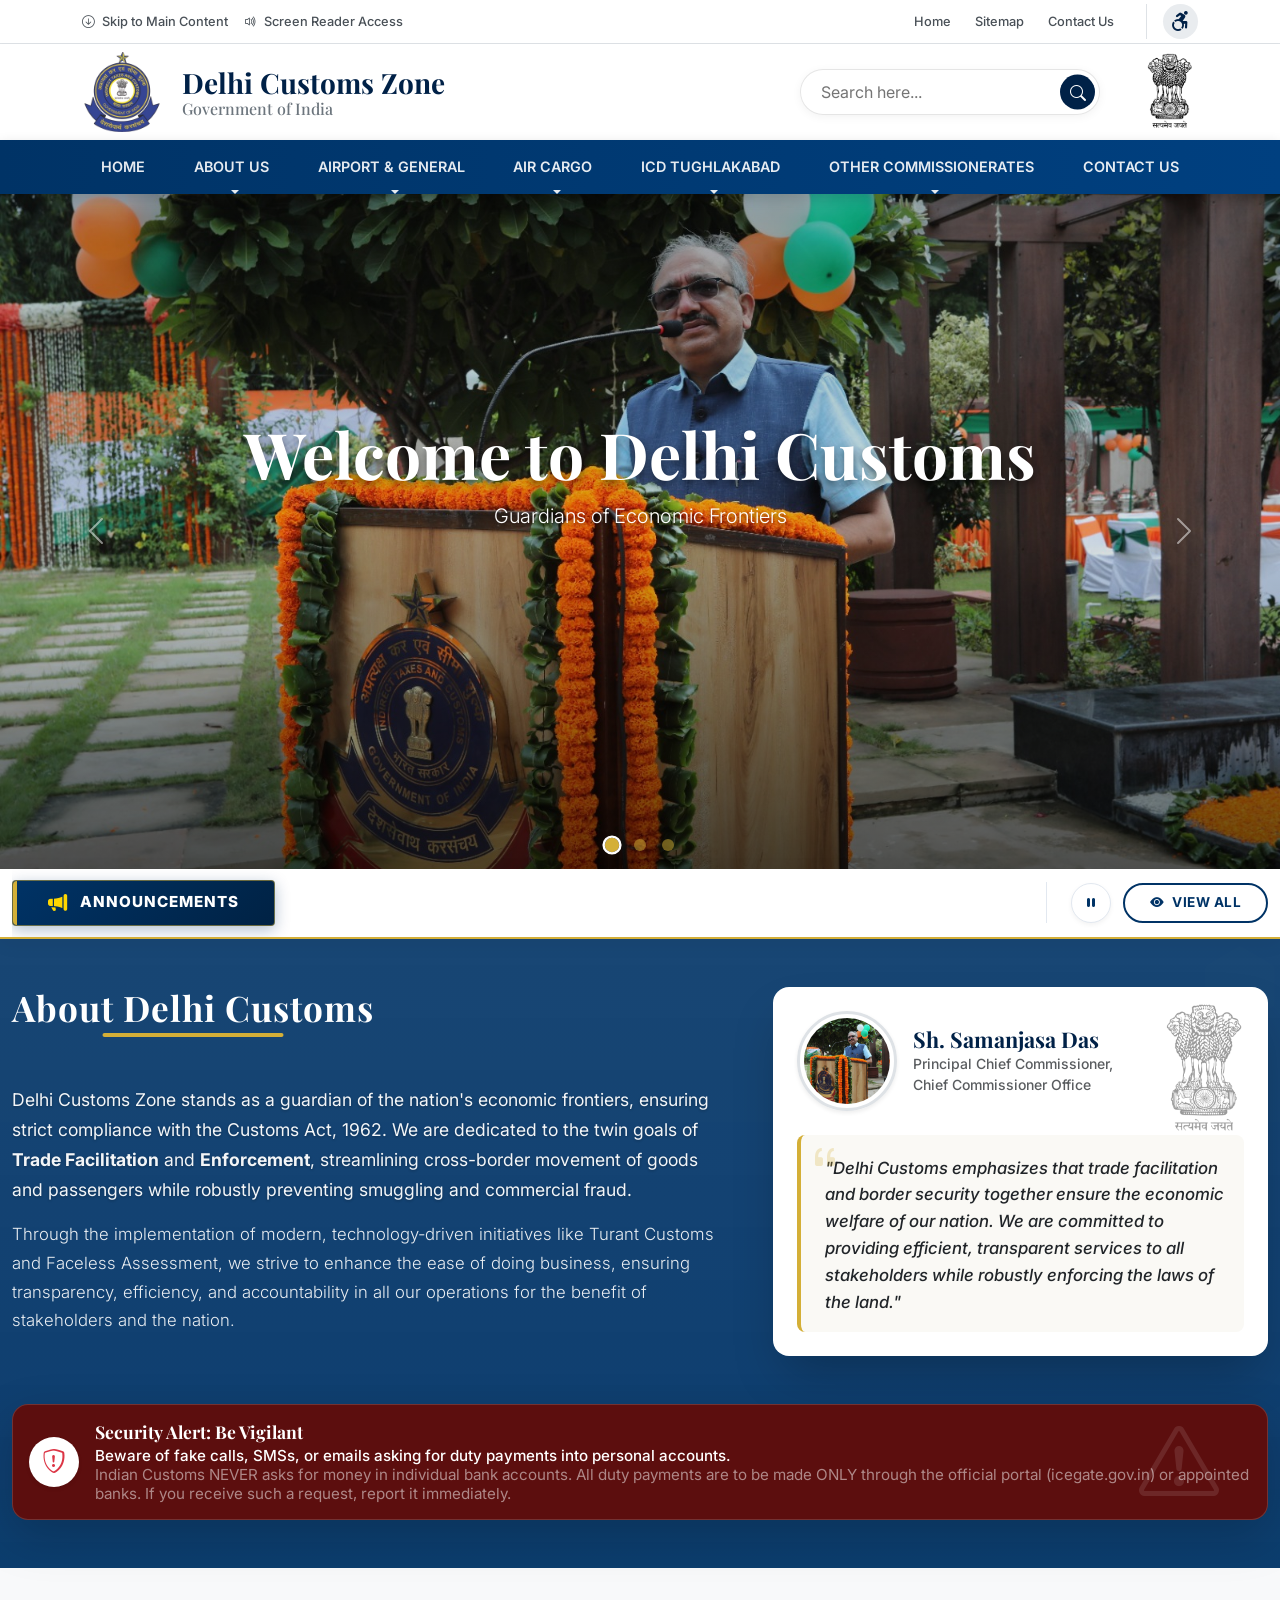
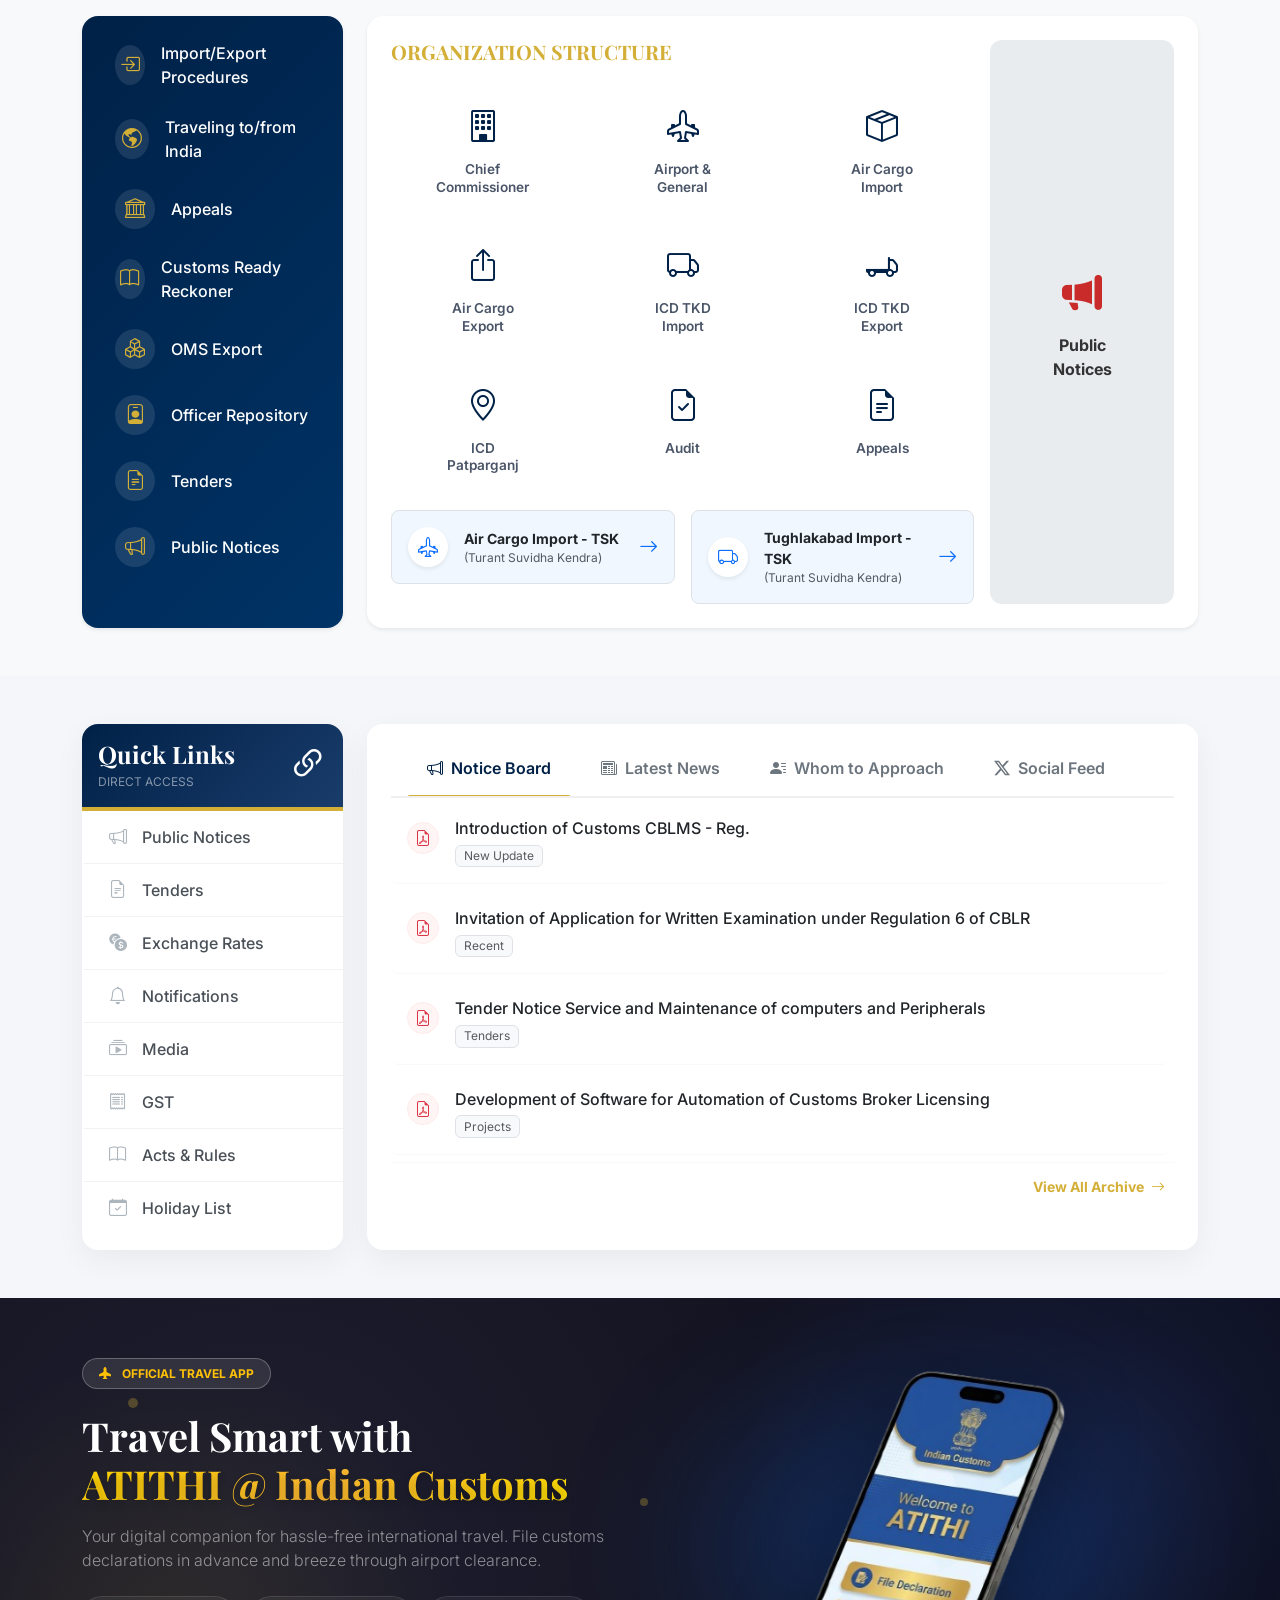
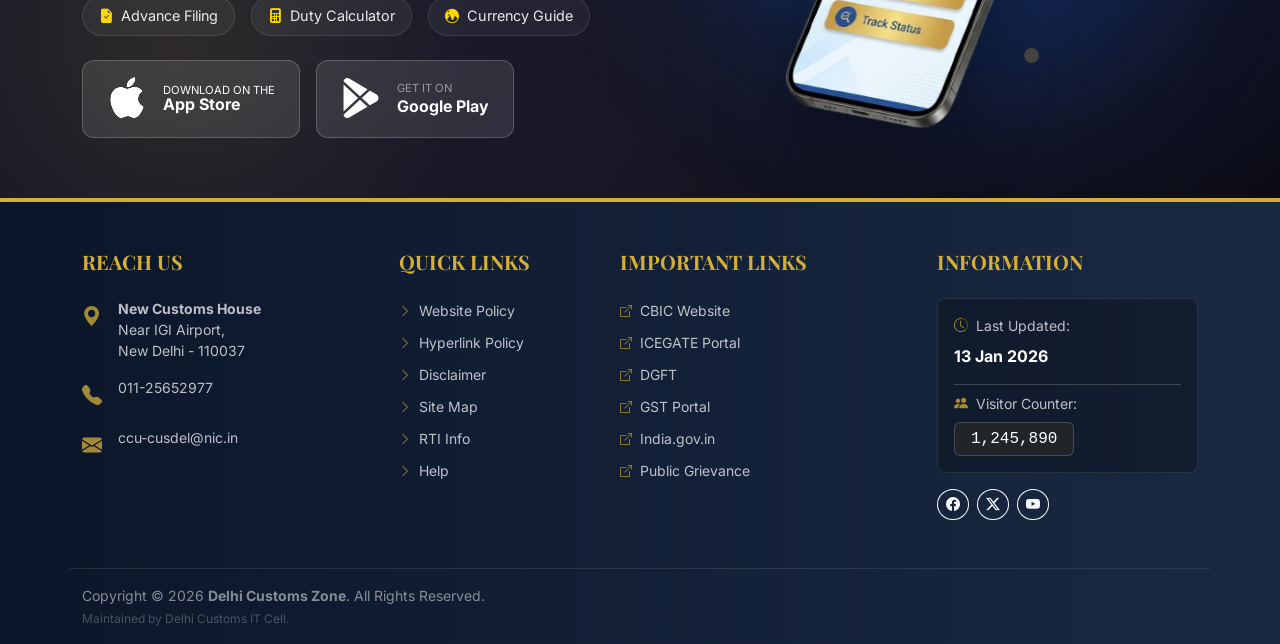
<file: index.html>
<!DOCTYPE html>
<html lang="en">

<head>
    <meta charset="UTF-8">
    <meta name="viewport" content="width=device-width, initial-scale=1.0">
    <meta http-equiv="X-UA-Compatible" content="ie=edge">
    <title>Delhi Customs Zone | Government of India</title>

    <!-- Meta SEO -->
    <meta name="description"
        content="Official website of Delhi Customs Zone, Government of India. Providing information on customs regulations, procedures, and taxpayer services.">

    <!-- Google Fonts -->
    <link rel="preconnect" href="https://fonts.googleapis.com">
    <link rel="preconnect" href="https://fonts.gstatic.com" crossorigin>
    <link
        href="https://fonts.googleapis.com/css2?family=Inter:wght@300;400;500;600;700;800&family=Playfair+Display:wght@700&display=swap"
        rel="stylesheet">

    <!-- Bootstrap CSS -->
    <link href="https://cdn.jsdelivr.net/npm/bootstrap@5.3.3/dist/css/bootstrap.min.css" rel="stylesheet"
        integrity="sha384-QWTKZyjpPEjISv5WaRU9OFeRpok6YctnYmDr5pNlyT2bRjXh0JMhjY6hW+ALEwIH" crossorigin="anonymous">

    <!-- Bootstrap Icons -->
    <link rel="stylesheet" href="https://cdn.jsdelivr.net/npm/bootstrap-icons@1.11.3/font/bootstrap-icons.min.css">

    <!-- Custom CSS -->
    <link rel="stylesheet" href="css/styles.css">
    <link rel="stylesheet" href="css/hero_slider.css">
    <link rel="stylesheet" href="css/ticker.css">

    <style>
        #app-loader {
            position: fixed;
            top: 0;
            left: 0;
            width: 100%;
            height: 100%;
            background: #fff;
            z-index: 9999;
            display: flex;
            justify-content: center;
            align-items: center;
            transition: opacity 0.5s ease;
        }
    </style>
</head>

<body>

    <!-- Loader -->
    <div id="app-loader">
        <div class="spinner-border text-primary" role="status">
            <span class="visually-hidden">Loading...</span>
        </div>
    </div>

    <!-- Header Injection Point -->
    <div id="header-container"></div>

    <!-- Main Content Injection Point -->
    <main id="main-content"></main>

    <!-- Footer Injection Point -->
    <div id="footer-container"></div>

    <!-- Bootstrap Bundle with Popper -->
    <script src="https://cdn.jsdelivr.net/npm/bootstrap@5.3.3/dist/js/bootstrap.bundle.min.js"
        integrity="sha384-YvpcrYf0tY3lHB60NNkmXc5s9fDVZLESaAA55NDzOxhy9GkcIdslK1eN7N6jIeHz"
        crossorigin="anonymous"></script>

    <!-- Component Loader Script -->
    <script>
        // Function to load HTML components
        async function loadComponent(id, file) {
            try {
                const response = await fetch(file);
                if (!response.ok) throw new Error(`Could not load ${file}`);
                const html = await response.text();
                document.getElementById(id).innerHTML = html;
            } catch (error) {
                console.error('Error loading component:', error);
            }
        }

        document.addEventListener('DOMContentLoaded', async () => {
            // Load components in parallel
            await Promise.all([
                loadComponent('header-container', 'components/header.html'),
                loadComponent('main-content', 'components/landing_page.html'),
                loadComponent('footer-container', 'components/footer.html')
            ]);

            // Hide loader
            const loader = document.getElementById('app-loader');
            if (loader) {
                loader.style.opacity = '0';
                setTimeout(() => loader.remove(), 500);
            }

            // Re-initialise scroll effect after loading
            // Need to wait for header to be in DOM
            window.addEventListener('scroll', () => {
                const navbar = document.querySelector('.navbar');
                if (navbar) {
                    if (window.scrollY > 50) {
                        navbar.classList.add('shadow-md');
                    } else {
                        navbar.classList.remove('shadow-md');
                    }
                }
            });
        });
    </script>
</body>

</html>
</file>
<file: css/styles.css>
:root {
    --primary-blue: #002147;
    --primary-gold: #D4AF37;
    --secondary-gold: #F4Eeb1;
    --font-heading: 'Playfair Display', serif;
    --font-body: 'Inter', sans-serif;
}

*,
*::before,
*::after {
    box-sizing: border-box;
}

html,
body {
    width: 100%;
    margin: 0;
    padding: 0;
    overflow-x: hidden;
}

body {
    font-family: var(--font-body);
    background-color: #f4f6f9;
}

/* Bootstrap Icons Fix */
.bi::before,
[class*=" bi-"]::before,
[class^=bi-]::before {
    display: inline-block;
    font-family: bootstrap-icons !important;
    font-style: normal;
    font-weight: 400 !important;
    font-variant: normal;
    text-transform: none;
    line-height: 1;
    vertical-align: -.125em;
    -webkit-font-smoothing: antialiased;
    -moz-osx-font-smoothing: grayscale;
}

/* =========================================
   FULL WIDTH MESSAGE SECTION - PREMIUM STYLES
   ========================================= */

.premium-message-container {
    background-color: #fff;
    transition: transform 0.3s ease;
}

.message-desk-icon i {
    color: var(--primary-gold);
    opacity: 0.8;
}

.divider-gold {
    background: linear-gradient(90deg, var(--primary-gold), transparent);
}

.hover-gold-bg:hover {
    background-color: var(--primary-gold) !important;
    color: #fff !important;
    border-color: var(--primary-gold) !important;
    transform: translateX(5px);
}

.bg-gradient-light-red {
    background: linear-gradient(135deg, #fff5f5 0%, #fff0f0 100%);
}

.fraud-icon-box {
    box-shadow: 0 5px 15px rgba(220, 53, 69, 0.15) !important;
}


/* =========================================
   PREMIUM TABS SECTION STYLES
   ========================================= */

.premium-tab-card {
    border: none;
    box-shadow: 0 10px 30px rgba(0, 0, 0, 0.05);
    border-radius: 16px;
    background: #fff;
    overflow: hidden;
}

.nav-tabs-premium {
    display: flex !important;
    flex-wrap: nowrap !important;
    overflow-x: auto !important;
    overflow-y: hidden;
    border-bottom: 2px solid #f0f0f0;
    padding: 0 1rem;
    -webkit-overflow-scrolling: touch;
    scrollbar-width: none;
    /* Firefox */
    gap: 10px;
    /* spacing between tabs */
}

/* Hide scrollbar for Chrome/Safari/Opera */
.nav-tabs-premium::-webkit-scrollbar {
    display: none !important;
}

.nav-tabs-premium .nav-item {
    white-space: nowrap;
    flex-shrink: 0;
}

.nav-tabs-premium .nav-link {
    border: none;
    color: #6c757d;
    font-weight: 600;
    padding: 1rem 1.25rem;
    position: relative;
    transition: all 0.3s ease;
    background: transparent;
}

.nav-tabs-premium .nav-link:hover {
    color: var(--primary-gold);
}

.nav-tabs-premium .nav-link.active {
    color: var(--primary-blue);
    background: transparent;
}

.nav-tabs-premium .nav-link.active::after {
    content: '';
    position: absolute;
    bottom: -2px;
    left: 0;
    width: 100%;
    height: 3px;
    background-color: var(--primary-gold);
    border-radius: 3px 3px 0 0;
}

.tab-list-item {
    padding: 1rem;
    border-radius: 8px;
    transition: all 0.2s ease;
    border-bottom: 1px solid #f8f9fa;
}

.tab-list-item:last-child {
    border-bottom: none;
}

.tab-list-item:hover {
    background-color: rgba(0, 33, 71, 0.03);
    /* Subtle blue tint */
}

.tab-list-item:hover .hover-blue {
    color: var(--primary-blue) !important;
}

/* Custom Scrollbar for Tabs */
.custom-scrollbar-premium::-webkit-scrollbar {
    width: 6px;
}

.custom-scrollbar-premium::-webkit-scrollbar-track {
    background: transparent;
}

.custom-scrollbar-premium::-webkit-scrollbar-thumb {
    background-color: rgba(0, 0, 0, 0.1);
    border-radius: 10px;
}


/* =========================================
   PREMIUM QUICK LINKS SECTION STYLES
   ========================================= */

.premium-links-card {
    background: #fff;
    border: none;
    box-shadow: 0 10px 30px rgba(0, 0, 0, 0.05);
    border-radius: 16px;
    overflow: hidden;
    height: 100%;
}

.links-header-gradient {
    background: linear-gradient(135deg, var(--primary-blue), #1a3c6b);
    padding: 1rem;
    position: relative;
    border-bottom: 4px solid var(--primary-gold);
}

.links-header-icon {
    font-size: 2.5rem;
    color: rgb(255, 255, 255);
    position: absolute;
    right: 15px;
    top: 50%;
    transform: translateY(-50%);
}

.premium-list-item {
    background-color: #fff;
    border: none;
    border-bottom: 1px solid rgba(0, 0, 0, 0.05);
    padding: 0.8rem 1.5rem;
    color: #495057;
    font-weight: 500;
    transition: all 0.3s cubic-bezier(0.4, 0, 0.2, 1);
    display: flex;
    align-items: center;
    position: relative;
    text-decoration: none;
    border-left: 3px solid transparent;
}

.premium-list-item:last-child {
    border-bottom: none;
}

.premium-list-item i.bi-chevron-right {
    opacity: 0;
    transform: translateX(-10px);
    transition: all 0.3s ease;
    margin-left: auto;
    color: var(--primary-gold);
}

.premium-list-item:hover {
    padding-left: 2rem;
    background: linear-gradient(to right, rgba(212, 175, 55, 0.08), transparent);
    color: var(--primary-blue);
    border-left-color: var(--primary-gold);
    text-decoration: none;
}

.premium-list-item:hover i.bi-chevron-right {
    opacity: 1;
    transform: translateX(0);
}

.premium-list-item i.link-icon {
    margin-right: 15px;
    font-size: 1.1rem;
    color: #adb5bd;
    transition: color 0.3s ease;
}

.premium-list-item:hover i.link-icon {
    color: var(--primary-gold);
}

h1,
h2,
h3,
h4,
h5,
h6 {
    font-family: var(--font-heading);
}

/* Custom Utilities */
.text-primary-blue {
    color: var(--primary-blue) !important;
}

.bg-primary-blue {
    background-color: var(--primary-blue) !important;
}

.text-gold {
    color: var(--primary-gold) !important;
}

.bg-gold {
    background-color: var(--primary-gold) !important;
}

.bg-light-gold {
    background-color: var(--secondary-gold) !important;
}

.border-top-gold {
    border-top: 4px solid var(--primary-gold);
}

/* Buttons */
.btn-gold {
    background-color: var(--primary-gold);
    border-color: var(--primary-gold);
    color: #000;
    transition: all 0.3s ease;
}

.btn-gold:hover {
    background-color: #bfa030;
    transform: translateY(-2px);
}

/* Hover Effects */
.hover-lift {
    transition: transform 0.3s ease, box-shadow 0.3s ease;
}

.hover-lift:hover {
    transform: translateY(-5px);
    box-shadow: 0 10px 20px rgba(0, 0, 0, 0.1) !important;
}

/* Navbar Shadow on Scroll */
.navbar.shadow-md {
    box-shadow: 0 4px 12px rgba(0, 0, 0, 0.1);
}

/* Footer Links */
.hover-white:hover {
    color: white !important;
    text-decoration: underline !important;
}

/* Animations */
@keyframes fadeUp {
    from {
        opacity: 0;
        transform: translateY(20px);
    }

    to {
        opacity: 1;
        transform: translateY(0);
    }
}

.animate-fade-up {
    animation: fadeUp 0.8s ease-out forwards;
}

/* Custom buttons for Quick Links */
.btn-primary-blue {
    background-color: var(--primary-blue);
    border: 1px solid var(--primary-blue);
    transition: all 0.3s ease;
}

.btn-primary-blue:hover {
    background-color: #004080;
    border-color: #004080;
    transform: translateY(-2px);
}

.hover-gold:hover {
    color: var(--primary-gold) !important;
}

.bg-light-danger {
    background-color: #fff5f5;
    border: 1px solid #ffebeb;
}

.border-start-gold {
    border-left: 4px solid var(--primary-gold);
}

/* Glassmorphism */
.glass-card {
    background: rgba(255, 255, 255, 0.1);
    backdrop-filter: blur(10px);
    -webkit-backdrop-filter: blur(10px);
    border: 1px solid rgba(255, 255, 255, 0.2);
    box-shadow: 0 8px 32px 0 rgba(31, 38, 135, 0.37);
}

.backdrop-blur {
    backdrop-filter: blur(8px);
    -webkit-backdrop-filter: blur(8px);
}

/* Hover Effects */
.hover-scale {
    transition: transform 0.2s ease;
}

.hover-scale:hover {
    transform: scale(1.1);
}

.hover-bg-light:hover {
    background-color: #f8f9fa;
}

/* Utilities */
.tiny-text {
    font-size: 0.75rem;
}

.list-group-item.bg-transparent {
    background-color: transparent !important;
}

.icon-circle {
    width: 48px;
    height: 48px;
    border-radius: 50%;
    display: flex;
    align-items: center;
    justify-content: center;
}

.bg-light-red {
    background-color: #fff5f5;
}

.shadow-xl {
    box-shadow: 0 20px 25px -5px rgba(0, 0, 0, 0.1), 0 10px 10px -5px rgba(0, 0, 0, 0.04);
}

/* Animations */
.animate-fade-up {
    animation: fadeUp 0.8s ease-out forwards;
}

@keyframes fadeUp {
    from {
        opacity: 0;
        transform: translateY(20px);
    }

    to {
        opacity: 1;
        transform: translateY(0);
    }
}

.delay-100 {
    animation-delay: 0.1s;
}

.delay-200 {
    animation-delay: 0.2s;
}

/* Premium Beautification Animations */
@keyframes float {
    0% {
        transform: translateY(0px);
    }

    50% {
        transform: translateY(-10px);
    }

    100% {
        transform: translateY(0px);
    }
}

.floating {
    animation: float 4s ease-in-out infinite;
}

.hover-glow:hover {
    box-shadow: 0 0 20px rgba(212, 175, 55, 0.4);
}

.text-danger-highlight {
    color: #ff6b6b !important;
}

.hover-spin:hover {
    animation: spin 1s linear infinite;
}

@keyframes spin {
    100% {
        transform: rotate(360deg);
    }
}

/* Marquee / Ticker */
.marquee-container {
    white-space: nowrap;
    overflow: hidden;
    width: 100%;
    position: relative;
}

/* Responsiveness for Dashboard Content */
@media (max-width: 991.98px) {
    .dashboard-content {
        padding-left: 15px !important;
        padding-right: 15px !important;
    }
}

.marquee-content {
    animation: marquee 20s linear infinite;
    padding-left: 100%;
}

@keyframes marquee {
    0% {
        transform: translateX(0);
    }

    100% {
        transform: translateX(-100%);
    }
}

/* ATITHI APP Section Styles - Removing Hardcoded Inline Styles */
.bg-gradient-atithi {
    background: linear-gradient(135deg, #004080 0%, #002147 100%);
}

.bg-radial-glow {
    background-image: radial-gradient(circle at 20% 50%, rgba(212, 175, 55, 0.4) 0%, transparent 50%);
}

.icon-app-container {
    width: 150px;
    height: 150px;
}

.pulse-ring-inner {
    width: 200px;
    height: 200px;
    z-index: 1;
}

.pulse-ring-outer {
    width: 250px;
    height: 250px;
    z-index: 0;
}

/* Premium ATITHI Section Enhancements */
.text-gradient-gold {
    background: linear-gradient(to right, #D4AF37, #FBF3D3, #D4AF37);
    -webkit-background-clip: text;
    background-clip: text;
    -webkit-text-fill-color: transparent;
    background-size: 200% auto;
    animation: shine 5s linear infinite;
}

@keyframes shine {
    to {
        background-position: 200% center;
    }
}

/* Commissionerate Cards */
.group:hover .group-hover-bg-primary {
    background-color: var(--primary-blue) !important;
}

.group:hover .group-hover-text-white {
    color: #fff !important;
}

.group:hover .group-hover-text-primary {
    color: var(--primary-blue) !important;
}

.transition-all {
    transition: all 0.3s ease;
}

.badge-glass {
    background: rgba(255, 255, 255, 0.1);
    backdrop-filter: blur(5px);
    border: 1px solid rgba(255, 255, 255, 0.2);
    box-shadow: 0 4px 6px rgba(0, 0, 0, 0.1);
    color: #fff !important;
}

/* Floating Particles */
.particle-container {
    position: absolute;
    top: 0;
    left: 0;
    width: 100%;
    height: 100%;
    overflow: hidden;
    pointer-events: none;
    z-index: 0;
}

.particle {
    position: absolute;
    border-radius: 50%;
    background: rgba(212, 175, 55, 0.3);
    animation: float-particle linear infinite;
}

.particle:nth-child(1) {
    width: 10px;
    height: 10px;
    top: 20%;
    left: 10%;
    animation-duration: 6s;
}

.particle:nth-child(2) {
    width: 15px;
    height: 15px;
    top: 70%;
    left: 80%;
    animation-duration: 8s;
}

.particle:nth-child(3) {
    width: 8px;
    height: 8px;
    top: 40%;
    left: 50%;
    animation-duration: 10s;
}

.particle:nth-child(4) {
    width: 12px;
    height: 12px;
    top: 80%;
    left: 20%;
    animation-duration: 7s;
}

@keyframes float-particle {
    0% {
        transform: translateY(0) translateX(0);
        opacity: 0;
    }

    50% {
        opacity: 0.5;
    }

    100% {
        transform: translateY(-100px) translateX(20px);
        opacity: 0;
    }
}

/* Animations */
@keyframes pulse-opacity {
    0% {
        opacity: 0.3;
        transform: translate(-50%, -50%) scale(0.9);
    }

    50% {
        opacity: 0.6;
        transform: translate(-50%, -50%) scale(1);
    }

    100% {
        opacity: 0.3;
        transform: translate(-50%, -50%) scale(0.9);
    }
}

.opacity-pulse {
    animation: pulse-opacity 3s infinite ease-in-out;
}

/* --- Dashboard Layout Sidebar Styles --- */
.dashboard-sidebar {
    position: absolute;
    top: 50%;
    transform: translateY(-50%);
    left: 40px;
    width: 90px;
    background: rgba(0, 0, 0, 0.6);
    backdrop-filter: blur(10px);
    border-radius: 12px;
    padding: 20px 0;
    z-index: 10;
    display: flex;
    flex-direction: column;
    gap: 15px;
    border: 1px solid rgba(255, 255, 255, 0.1);
}

.sidebar-link {
    display: flex;
    flex-direction: column;
    align-items: center;
    text-align: center;
    color: rgba(255, 255, 255, 0.8);
    text-decoration: none;
    font-size: 0.7rem;
    padding: 10px 5px;
    transition: all 0.3s;
    border-left: 3px solid transparent;
}

.sidebar-link:hover {
    color: #fff;
    background: rgba(255, 255, 255, 0.1);
    border-left: 3px solid #D4AF37;
}

.sidebar-link i {
    font-size: 1.5rem;
    margin-bottom: 5px;
    display: block;
}

/* Service Grid Icon */
.service-icon-box {
    width: 60px;
    height: 60px;
    border-radius: 12px;
    display: flex;
    align-items: center;
    justify-content: center;
    background: #f8f9fa;
    margin-bottom: 10px;
    transition: all 0.3s;
    color: #003366;
}

.service-card:hover .service-icon-box {
    background: #003366;
    color: #fff;
    transform: translateY(-3px);
}

.service-card {
    text-decoration: none;
    color: #333;
    display: flex;
    flex-direction: column;
    align-items: center;
    text-align: center;
    transition: all 0.3s;
}

.service-card:hover span {
    color: #003366;
    font-weight: 600;
}

/* Minister Card Glass Effect */
.minister-glass-card {
    background: rgba(255, 255, 255, 0.15);
    backdrop-filter: blur(12px);
    border: 1px solid rgba(255, 255, 255, 0.2);
    border-radius: 16px;
}

/* Notice Board Dark Theme */
.notice-board-dark {
    background: #23272e;
    border-radius: 12px;
    color: #fff;
}

.notice-item {
    border-left: 3px solid #ff6b6b;
    padding-left: 15px;
    margin-bottom: 20px;
}

.notice-date {
    font-size: 0.85rem;
    color: rgba(255, 255, 255, 0.6);
    margin-bottom: 5px;
    display: block;
}

.notice-title {
    color: #fff;
    text-decoration: none;
    font-weight: 500;
    display: block;
    margin-bottom: 5px;
    transition: color 0.2s;
}

.notice-title:hover {
    color: #D4AF37;
}

/* Fraud Alert Strip */
.fraud-alert-strip {
    background: rgba(80, 80, 80, 0.8);
    backdrop-filter: blur(5px);
    border-radius: 8px;
    padding: 12px 20px;
    display: flex;
    align-items: center;
    gap: 10px;
    color: #fff;
    font-size: 0.9rem;
    margin-top: 15px;
    border: 1px solid rgba(255, 255, 255, 0.1);
}

.fraud-alert-strip i {
    color: #ff6b6b;
}

/* Search Bar Custom */
.search-input-custom {
    border: none;
    padding: 15px 20px;
    border-radius: 8px 0 0 8px;
    font-size: 1rem;
}

.search-btn-custom {
    background: #a91b2e;
    color: white;
    border: none;
    padding: 0 30px;
    border-radius: 0 8px 8px 0;
    font-weight: 600;
    transition: background 0.3s;
}

.search-btn-custom:hover {
    background: #8f1525;
}

/* Mega Menu Desktop Styles */
@media (min-width: 1200px) {
    .nav-item.dropdown.position-static .dropdown-menu {
        width: 100%;
        left: 0;
        right: 0;
        margin-top: 0;
        border-radius: 0 0 8px 8px;
        /* Softer corners */
        border: none;
        box-shadow: 0 10px 40px rgba(0, 0, 0, 0.1);
        display: block;
        opacity: 0;
        visibility: hidden;
        transform: translateY(10px);
        transition: all 0.3s ease;
    }

    .nav-item.dropdown:hover .dropdown-menu {
        opacity: 1;
        visibility: visible;
        transform: translateY(0);
    }

    /* Standard Dropdown (Non-Mega) */
    .nav-item.dropdown:not(.position-static) .dropdown-menu {
        margin-top: 10px;
        border: none;
        box-shadow: 0 10px 30px rgba(0, 0, 0, 0.1);
        border-radius: 8px;
        display: block;
        opacity: 0;
        visibility: hidden;
        transform: translateY(10px);
        transition: all 0.3s ease;
    }

    /* Decoration line */
    .dropdown-menu::before {
        content: '';
        position: absolute;
        top: 0;
        left: 0;
        right: 0;
        height: 3px;
        background: linear-gradient(90deg, var(--primary-gold), #fbf3d3);
    }

    .dropdown-header {
        color: var(--primary-blue) !important;
        font-family: var(--font-heading);
        text-transform: uppercase;
        letter-spacing: 0.5px;
        font-size: 0.85rem;
        margin-bottom: 0.8rem;
        position: relative;
        padding-left: 0;
    }

    /* Header Underline */
    .dropdown-header::after {
        content: '';
        display: block;
        width: 30px;
        height: 2px;
        background-color: var(--primary-gold);
        margin-top: 5px;
        border-radius: 2px;
    }

    /* Menu Items */
    .dropdown-item {
        padding: 6px 0;
        color: #555;
        font-size: 0.9rem;
        transition: all 0.2s ease;
        background: transparent !important;
        border-left: 2px solid transparent;
        padding-left: 8px;
    }

    .dropdown-item:hover {
        color: var(--primary-blue) !important;
        transform: translateX(5px);
        border-left: 2px solid var(--primary-gold);
        background: linear-gradient(to right, rgba(212, 175, 55, 0.1), transparent) !important;
        font-weight: 500;
    }

    .dropdown-item i {
        transition: color 0.2s;
    }

    .dropdown-item:hover i {
        color: var(--primary-gold) !important;
    }

    /* Borders inside Mega Menu */
    .border-end {
        border-right: 1px solid rgba(0, 0, 0, 0.05) !important;
    }
}

/* Mobile/Tablet Navbar Styles */
@media (max-width: 1199.98px) {
    .navbar-collapse {
        background-color: var(--primary-blue);
        max-height: 80vh;
        overflow-y: auto;
        padding-bottom: 20px;
    }

    .navbar-nav .nav-link {
        padding-left: 1rem !important;
        border-bottom: 1px solid rgba(255, 255, 255, 0.1);
    }

    /* Mega Menu on Mobile: Make it look like an accordion */
    .dropdown-menu {
        position: static !important;
        float: none;
        width: 100% !important;
        background-color: rgba(0, 0, 0, 0.2) !important;
        /* Slightly darker background */
        border: none;
        box-shadow: none !important;
        padding-left: 0;
        margin: 0;
        max-height: none !important;
        /* Remove fixed height constraint on mobile */
        overflow-y: visible !important;
    }

    .dropdown-menu .container {
        padding: 0;
    }

    .dropdown-menu .row {
        margin: 0;
    }

    .dropdown-menu .col-md-4,
    .dropdown-menu .col-md-3,
    .dropdown-menu .col-md-6 {
        padding: 10px 20px;
        border-right: none !important;
        /* Remove vertical separators */
        border-bottom: 1px solid rgba(255, 255, 255, 0.05);
    }

    .dropdown-header {
        color: var(--secondary-gold) !important;
        /* Make headers pop on dark bg */
        padding-left: 0;
    }

    .dropdown-item {
        color: rgba(255, 255, 255, 0.8) !important;
        padding-left: 0;
        white-space: normal;
        /* Allow wrapping text on mobile */
    }

    .dropdown-item:hover {
        background: transparent;
        color: #fff !important;
    }

    /* Adjust logo size on mobile */
    .navbar-brand img {
        height: 50px !important;
    }

    .top-bar {
        text-align: center;
    }

    .top-bar .container {
        justify-content: center !important;
        flex-wrap: wrap;
    }
}

/* =========================================
   PREMIUM DASHBOARD SECTION STYLES
   ========================================= */

/* Hero/Section Container */
.dashboard-section {
    background: url('https://images.unsplash.com/photo-1436491865332-7a61a109cc05?q=80&w=2074&auto=format&fit=crop') no-repeat center center;
    background-size: cover;
    position: relative;
    padding: 60px 0;
}

.dashboard-overlay {
    position: absolute;
    top: 0;
    left: 0;
    width: 100%;
    height: 100%;
    background: rgba(0, 33, 71, 0.4);
    /* Overlay for readability */
    z-index: 1;
}

.dashboard-content {
    position: relative;
    z-index: 2;
}

/* Left Sidebar Navigation */
.custom-sidebar {
    background: rgba(30, 30, 30, 0.95);
    border-radius: 0 12px 12px 0;
    padding: 20px 10px;
    width: 90px;
    /* Fixed width to match content margin */
    display: flex;
    flex-direction: column;
    gap: 20px;
    box-shadow: 4px 0 15px rgba(0, 0, 0, 0.3);
    position: absolute;
    left: 0;
    top: 50px;
    bottom: 50px;
    z-index: 100;
}

.sidebar-item {
    display: flex;
    flex-direction: column;
    align-items: center;
    text-align: center;
    color: #b0b0b0;
    text-decoration: none;
    font-size: 0.71rem;
    transition: all 0.3s ease;
    padding: 10px 5px;
}

.sidebar-item i {
    font-size: 1.5rem;
    margin-bottom: 5px;
    color: #fff;
    transition: color 0.3s ease;
}

.sidebar-item:hover {
    color: #fff;
    background: rgba(255, 255, 255, 0.1);
    border-radius: 8px;
}

.sidebar-item:hover i {
    color: var(--primary-gold);
}

/* Search Bar */
.search-container {
    max-width: 600px;
    position: relative;
}

.search-input-large {
    width: 100%;
    padding: 15px 120px 15px 25px;
    border-radius: 33px;
    border: none;
    box-shadow: 0 4px 20px rgba(0, 0, 0, 0.2);
    font-size: 1rem;
}

.btn-search-red {
    position: absolute;
    right: 5px;
    top: 5px;
    bottom: 5px;
    background-color: #c92a2a;
    /* Deep Red */
    color: white;
    border: none;
    border-radius: 33px;
    padding: 0 25px;
    font-weight: 600;
    transition: background 0.3s ease;
}

.btn-search-red:hover {
    background-color: #a61e1e;
}

/* Minister Cards (Glassmorphism) */
.minister-card {
    background: rgba(255, 255, 255, 0.15);
    backdrop-filter: blur(12px);
    -webkit-backdrop-filter: blur(12px);
    border: 1px solid rgba(255, 255, 255, 0.2);
    border-radius: 12px;
    padding: 20px;
    text-align: center;
    color: white;
    transition: transform 0.3s ease;
}

.minister-card:hover {
    transform: translateY(-5px);
    background: rgba(255, 255, 255, 0.2);
}

.minister-img {
    width: 80px;
    height: 80px;
    border-radius: 8px;
    object-fit: cover;
    margin-bottom: 15px;
    border: 2px solid rgba(255, 255, 255, 0.5);
}

.minister-role {
    font-size: 0.75rem;
    opacity: 0.9;
    margin-top: 5px;
}

.minister-name {
    font-weight: 700;
    font-size: 1rem;
    margin-bottom: 2px;
}

/* Right Side: Service Grid */
.services-panel {
    background: #fff;
    border-radius: 16px;
    padding: 30px;
    box-shadow: 0 10px 40px rgba(0, 0, 0, 0.1);
}

.service-grid-item {
    display: flex;
    flex-direction: column;
    align-items: center;
    text-align: center;
    text-decoration: none;
    color: #4a5568;
    padding: 15px;
    border-radius: 12px;
    transition: all 0.3s ease;
}

.service-grid-item:hover {
    background-color: #f8f9fa;
    color: var(--primary-blue);
    transform: translateY(-3px);
}

.service-grid-icon {
    font-size: 2rem;
    margin-bottom: 10px;
    color: var(--primary-blue);
}

.service-grid-title {
    font-size: 0.85rem;
    font-weight: 600;
    line-height: 1.3;
}

.public-notices-box {
    background: #e9ecef;
    border-radius: 12px;
    display: flex;
    flex-direction: column;
    align-items: center;
    justify-content: center;
    height: 100%;
    text-align: center;
    color: #333;
    padding: 20px;
    transition: all 0.3s;
}

.public-notices-box:hover {
    background: #dde2e6;
}

.public-notices-icon {
    color: #c92a2a;
    font-size: 2.5rem;
    margin-bottom: 10px;
}

/* Dark Notice Board */
.notice-board-dark {
    background: #1f2937;
    /* Dark Grey/Blue */
    color: white;
    border-radius: 12px;
    padding: 25px;
    box-shadow: 0 10px 30px rgba(0, 0, 0, 0.3);
}

.notice-header {
    display: flex;
    justify-content: space-between;
    align-items: center;
    margin-bottom: 20px;
}

.btn-view-all {
    color: #fff;
    font-size: 0.85rem;
    text-decoration: none;
    display: flex;
    align-items: center;
    gap: 5px;
}

.btn-view-all:hover {
    color: var(--primary-gold);
}

.notice-item-dark {
    background: #fff;
    border-radius: 8px;
    padding: 15px;
    margin-bottom: 12px;
    color: #333;
    position: relative;
    border-left: 4px solid transparent;
    transition: all 0.3s ease;
}

.notice-item-dark:hover {
    border-left-color: #c92a2a;
    transform: translateX(5px);
}

.notice-date-dark {
    font-size: 0.75rem;
    color: #6c757d;
    display: flex;
    align-items: center;
    gap: 5px;
    margin-bottom: 5px;
}

.notice-text-dark {
    font-size: 0.9rem;
    font-weight: 500;
    line-height: 1.4;
    color: #000;
    display: block;
    text-decoration: none;
}

.notice-text-dark:hover {
    color: var(--primary-blue);
}

.new-badge {
    background-color: #ff6b6b;
    color: white;
    font-size: 0.65rem;
    padding: 2px 6px;
    border-radius: 4px;
    display: inline-block;
    margin-top: 5px;
    text-transform: uppercase;
    font-weight: bold;
}

/* =========================================
   FULL WIDTH MESSAGE SECTION - PREMIUM STYLES
   ========================================= */

.premium-message-container {
    background-color: #fff;
    transition: transform 0.3s ease;
}

.message-desk-icon i {
    color: var(--primary-gold);
    opacity: 0.8;
}

.divider-gold {
    background: linear-gradient(90deg, var(--primary-gold), transparent);
}

.hover-gold-bg:hover {
    background-color: var(--primary-gold) !important;
    color: #fff !important;
    border-color: var(--primary-gold) !important;
    transform: translateX(5px);
}

.bg-gradient-light-red {
    background: linear-gradient(135deg, #fff5f5 0%, #fff0f0 100%);
}

.fraud-icon-box {
    box-shadow: 0 5px 15px rgba(220, 53, 69, 0.15) !important;
}

.opacity-10 {
    opacity: 0.1;
}

/* =========================================
   PREMIUM HEADER & NAVIGATION CUSTOM STYLES
   ========================================= */

/* Top Bar Links */
.top-bar-link {
    color: #495057;
    text-decoration: none;
    transition: color 0.2s;
    font-weight: 500;
}

.top-bar-link:hover {
    color: var(--primary-blue);
}

/* Accessibility Button */
.btn-accessibility {
    width: 35px;
    height: 35px;
    border-radius: 50%;
    background: #e9ecef;
    color: var(--primary-blue);
    display: flex;
    align-items: center;
    justify-content: center;
    transition: all 0.3s ease;
    border: none;
}

.btn-accessibility:hover,
.btn-accessibility.show {
    background: var(--primary-blue);
    color: #fff;
    transform: rotate(15deg);
}

.accessibility-dropdown {
    width: 250px;
    padding: 1rem;
    border: none;
    box-shadow: 0 10px 30px rgba(0, 0, 0, 0.15);
    border-radius: 12px;
}

/* Header Search (Branding Row) */
.header-search-container {
    position: relative;
    width: 300px;
}

.search-input-header {
    width: 100%;
    padding: 10px 45px 10px 20px;
    border-radius: 50px;
    border: 1px solid rgba(0, 0, 0, 0.1);
    background: rgba(255, 255, 255, 0.9);
    backdrop-filter: blur(5px);
    transition: all 0.3s;
    box-shadow: 0 2px 10px rgba(0, 0, 0, 0.05);
}

.search-input-header:focus {
    outline: none;
    border-color: var(--primary-gold);
    box-shadow: 0 4px 15px rgba(0, 0, 0, 0.1);
}

/* Expanded state handled by parent focus-within */
.header-search-container:focus-within {
    width: 600px !important;
    /* Perfect large expansion */
}

.header-search-container {
    transition: width 0.5s cubic-bezier(0.25, 0.8, 0.25, 1);
}

.btn-search-header {
    position: absolute;
    right: 5px;
    top: 50%;
    transform: translateY(-50%);
    width: 35px;
    height: 35px;
    border-radius: 50%;
    background: var(--primary-blue);
    color: white;
    border: none;
    display: flex;
    align-items: center;
    justify-content: center;
    transition: all 0.3s;
}

.btn-search-header:hover {
    background: var(--primary-gold);
    transform: translateY(-50%) scale(1.1);
}

/* Premium Navbar */
.navbar-premium {
    background: linear-gradient(to right, #003366, #004080);
    box-shadow: 0 4px 12px rgba(0, 0, 0, 0.15);
}

.nav-link-premium {
    color: rgba(255, 255, 255, 0.9) !important;
    font-weight: 600;
    text-transform: uppercase;
    font-size: 0.9rem;
    padding: 1rem 1.2rem !important;
    position: relative;
    transition: all 0.3s;
}

.nav-link-premium::after {
    content: '';
    position: absolute;
    bottom: 0;
    left: 50%;
    width: 0;
    height: 3px;
    transition: all 0.3s ease;
    transform: translateX(-50%);
}

/* Active State for Link Text: Keep white for all hovers */
.nav-link-premium:hover,
.nav-item:hover .nav-link-premium,
.nav-link-premium.show {
    color: #fff !important;
    text-shadow: 0 2px 4px rgba(0, 0, 0, 0.3);
}

/* Bottom Border: ONLY for Dropdown/BigNav items */
.nav-item.dropdown:hover .nav-link-premium::after,
.nav-link-premium.show::after {
    width: 80% !important;
}

/* Force NO border on standard items (like Home) */
.nav-item:not(.dropdown):hover .nav-link-premium::after {
    width: 0 !important;
    opacity: 0;
}

/* Mega Menu Enhancements */
.dropdown-menu-premium {
    border-top: 3px solid var(--primary-gold);
    border-radius: 0 0 12px 12px;
    animation: fadeUp 0.3s forwards;
    display: block;
    /* For animation purposes */
    opacity: 0;
    visibility: hidden;
    transform: translateY(10px);
}

.nav-item:hover .dropdown-menu-premium {
    opacity: 1;
    visibility: visible;
    transform: translateY(0);
}

.dropdown-header-premium {
    color: var(--primary-blue);
    font-weight: 800;
    letter-spacing: 0.5px;
    position: relative;
    padding-bottom: 10px;
    margin-bottom: 15px;
}

.dropdown-header-premium::after {
    content: '';
    position: absolute;
    bottom: 0;
    left: 0;
    width: 30px;
    height: 2px;
    background: var(--primary-gold);
}

/* =========================================
   ACCESSIBILITY OFFCANVAS STYLES
   ========================================= */

.offcanvas-accessibility {
    width: 300px;
    background: #fff;
    border-left: 4px solid var(--primary-gold);
}

.offcanvas-header-premium {
    background: linear-gradient(135deg, var(--primary-blue), #1a3c6b);
    color: white;
    padding: 1.5rem;
}

.accessibility-panel-section {
    background: #f8f9fa;
    border-radius: 12px;
    padding: 1.25rem;
    margin-bottom: 1rem;
    border: 1px solid rgba(0, 0, 0, 0.05);
}

.access-btn-circle {
    width: 40px;
    height: 40px;
    border-radius: 50%;
    display: flex;
    align-items: center;
    justify-content: center;
    font-weight: bold;
    background: #fff;
    border: 1px solid #dee2e6;
    color: var(--primary-blue);
    transition: all 0.2s;
}

.access-btn-circle:hover,
.access-btn-circle.active {
    background: var(--primary-blue);
    color: #fff;
    border-color: var(--primary-blue);
    transform: scale(1.1);
}

.access-label {
    font-size: 0.75rem;
    font-weight: 700;
    text-transform: uppercase;
    letter-spacing: 0.5px;
    color: #6c757d;
    margin-bottom: 10px;
    display: block;
}

/* Fixed Header shadow adjustment */
#main-header.scrolled {
    box-shadow: 0 4px 20px rgba(0, 0, 0, 0.15);
}

/* Mobile Slider Adjustment */
/* Mobile Slider Adjustment */
@media (max-width: 768px) {

    .hero-section,
    .hero-section .carousel,
    .hero-section .carousel-inner,
    .hero-section .carousel-item,
    .hero-slide-img-container {
        height: 250px !important;
        min-height: 250px !important;
        max-height: 250px !important;
    }

    .hero-slide-img-container img {
        height: 100% !important;
        width: 100% !important;
        object-fit: cover !important;
        object-position: center;
    }

    /* scale down caption */
    .hero-section .carousel-caption {
        bottom: 0 !important;
        padding-bottom: 2rem !important;
    }

    .hero-section .carousel-caption h2 {
        font-size: 1.5rem !important;
        margin-bottom: 0.5rem !important;
    }


    .hero-section .carousel-caption p {
        font-size: 0.9rem !important;
        margin-bottom: 0 !important;
    }
}

/* New Sidebar Styles */
.bg-white-10 {
    background-color: rgba(255, 255, 255, 0.1) !important;
}

.hover-bg-white-translucent:hover {
    background-color: rgba(255, 255, 255, 0.15) !important;
    transform: translateX(5px);
}

.sidebar-item-new {
    transition: all 0.3s ease;
    border: 1px solid transparent;
}

.sidebar-item-new:hover {
    border-color: rgba(255, 255, 255, 0.1);
}

/* Mobile responsive adjustments for the new section */
@media (max-width: 991px) {
    .services-panel {
        padding: 20px;
    }
}

/* =========================================
   NEW SECOND SECTION STYLES (Premium & Large)
   ========================================= */

/* Action Cards - Larger & Premium */
.action-card {
    transition: all 0.4s cubic-bezier(0.165, 0.84, 0.44, 1);
    border: none;
    position: relative;
    overflow: hidden;
    z-index: 1;
}

.action-card:hover {
    transform: translateY(-8px);
    box-shadow: 0 20px 40px rgba(0, 0, 0, 0.3) !important;
}

.hover-lift-lg:hover {
    transform: translateY(-8px);
}

.border-bottom-gold {
    border-bottom: 4px solid #D4AF37;
}

/* Icon Circle Styling */
.icon-circle {
    width: 60px;
    height: 60px;
    border-radius: 50%;
    display: flex;
    align-items: center;
    justify-content: center;
    background: #f0f7ff;
    transition: all 0.3s ease;
}

.action-card:hover .icon-circle {
    background: var(--primary-blue);
    color: #fff !important;
}

.action-card:hover .icon-circle i {
    color: #fff !important;
}

/* Commissioner Card Premium */
.commissioner-card {
    border: none;
    box-shadow: 0 25px 50px -12px rgba(0, 0, 0, 0.25) !important;
    background: #fff;
}

.bg-light-gold-subtle {
    background-color: #faf9f5;
}

.border-gold {
    border-color: #D4AF37 !important;
}

/* Security Alert Compact Premium */
.security-alert-compact {
    backdrop-filter: blur(10px);
    background: #5c0e0e;
    /* Deep dark red */
    border: 1px solid rgba(255, 255, 255, 0.1);
    transition: transform 0.3s ease;
}

.security-alert-compact:hover {
    transform: scale(1.01);
    background: #6d1111;
    box-shadow: 0 10px 20px rgba(0, 0, 0, 0.3);
}

/* Utilities */
.object-fit-cover {
    object-fit: cover;
}

.transform-hover-scale {
    transition: transform 0.5s ease;
}

.transform-hover-scale:hover {
    transform: scale(1.02);
}

.shadow-xl {
    box-shadow: 0 20px 25px -5px rgba(0, 0, 0, 0.1), 0 10px 10px -5px rgba(0, 0, 0, 0.04);
}

/* Button Enhancements */
.btn-outline-primary-blue {
    border-color: var(--primary-blue);
    color: var(--primary-blue);
    transition: all 0.3s ease;
    position: relative;
    overflow: hidden;
    z-index: 1;
}

.btn-outline-primary-blue::before {
    content: '';
    position: absolute;
    top: 0;
    left: 0;
    width: 0%;
    height: 100%;
    background: var(--primary-blue);
    transition: width 0.3s ease;
    z-index: -1;
}

.btn-outline-primary-blue:hover {
    color: #fff;
    border-color: var(--primary-blue);
}

.btn-outline-primary-blue:hover::before {
    width: 100%;
}

/* --- ATITHI Premium Section Styles --- */
.bg-atithi-premium {
    background: radial-gradient(circle at 20% 50%, #1e1e2f 0%, #0b0b15 100%);
    position: relative;
    overflow: hidden;
}

.bg-atithi-premium::before {
    content: '';
    position: absolute;
    top: -50%;
    right: -20%;
    width: 800px;
    height: 800px;
    background: radial-gradient(circle, rgba(65, 105, 225, 0.15) 0%, transparent 70%);
    border-radius: 50%;
    z-index: 0;
}

.bg-atithi-premium::after {
    content: '';
    position: absolute;
    bottom: -30%;
    left: -10%;
    width: 600px;
    height: 600px;
    background: radial-gradient(circle, rgba(255, 215, 0, 0.08) 0%, transparent 70%);
    border-radius: 50%;
    z-index: 0;
}

.text-gradient-gold-2 {
    background: linear-gradient(135deg, #FFD700 0%, #FDB931 50%, #ffdf00 100%);
    -webkit-background-clip: text;
    background-clip: text;
    -webkit-text-fill-color: transparent;
    text-shadow: 0 4px 8px rgba(0, 0, 0, 0.2);
}

.floating-phone {
    animation: float-y 6s ease-in-out infinite;
    filter: drop-shadow(0 20px 40px rgba(0, 0, 0, 0.4));
    transform-style: preserve-3d;
    perspective: 1000px;
}

@keyframes float-y {

    0%,
    100% {
        transform: translateY(0) rotateY(0deg);
    }

    50% {
        transform: translateY(-20px) rotateY(2deg);
    }
}

.feature-pill {
    background: rgba(255, 255, 255, 0.05);
    border: 1px solid rgba(255, 255, 255, 0.1);
    backdrop-filter: blur(10px);
    border-radius: 50px;
    padding: 8px 16px;
    font-size: 0.9rem;
    color: rgba(255, 255, 255, 0.9);
    transition: all 0.3s ease;
    display: inline-flex;
    align-items: center;
    gap: 8px;
}

.feature-pill:hover {
    background: rgba(255, 255, 255, 0.15);
    transform: translateY(-2px);
    box-shadow: 0 4px 12px rgba(0, 0, 0, 0.2);
    border-color: rgba(255, 215, 0, 0.3);
}

.feature-pill i {
    color: #FFD700;
}

.app-btn-premium {
    background: rgba(255, 255, 255, 0.1);
    border: 1px solid rgba(255, 255, 255, 0.2);
    backdrop-filter: blur(5px);
    color: white;
    transition: all 0.3s ease;
    overflow: hidden;
    position: relative;
    border-radius: 12px;
}

.app-btn-premium:hover {
    background: white;
    color: #0b0b15;
    transform: translateY(-3px);
    box-shadow: 0 10px 20px rgba(0, 0, 0, 0.3);
}

.app-btn-premium:hover i {
    color: #0b0b15 !important;
}

.app-btn-premium i {
    transition: color 0.3s ease;
}
</file>
<file: css/hero_slider.css>
/* Hero Slider Styles */
.hero-slide-img-container {
    height: 75vh;
    /* Perfect height standard */
    min-height: 600px;
    position: relative;
    width: 100%;
}

.hero-slide-img-container img {
    object-position: center;
}

.hero-overlay {
    position: absolute;
    top: 0;
    left: 0;
    width: 100%;
    height: 100%;
    background: linear-gradient(to bottom, rgba(0, 0, 0, 0.3) 0%, rgba(0, 0, 0, 0.1) 50%, rgba(0, 0, 0, 0.6) 100%);
    z-index: 1;
}

.carousel-caption {
    z-index: 2;
    padding-bottom: 5rem;
}

.text-shadow-lg {
    text-shadow: 0 4px 8px rgba(0, 0, 0, 0.5);
}

.text-shadow-sm {
    text-shadow: 0 2px 4px rgba(0, 0, 0, 0.5);
}

.carousel-indicators button {
    width: 12px !important;
    height: 12px !important;
    border-radius: 50%;
    margin: 0 6px !important;
    background-color: var(--primary-gold) !important;
    opacity: 0.5;
    border: 2px solid transparent !important;
    transition: all 0.3s ease;
}

.carousel-indicators button.active {
    opacity: 1;
    transform: scale(1.2);
    border-color: #fff !important;
}

/* Animations */
.animate-fade-up {
    animation: fadeUp 1s ease-out forwards;
    opacity: 0;
    transform: translateY(20px);
}

.delay-200 {
    animation-delay: 0.2s;
}

.delay-400 {
    animation-delay: 0.4s;
}

@keyframes fadeUp {
    to {
        opacity: 1;
        transform: translateY(0);
    }
}
</file>
<file: css/ticker.css>
/* Premium Announcement Ticker Styles */
.ticker-section {
    background: #ffffff;
    border-bottom: 2px solid #d4af37;
    /* Gold bottom border */
    box-shadow: 0 4px 20px rgba(0, 0, 0, 0.05);
    position: relative;
    z-index: 15;
    /* Higher than before */
    height: 70px;
    display: flex;
    align-items: center;
}

.ticker-wrap {
    display: flex;
    align-items: center;
    height: 100%;
    width: 100%;
    background: #fff;
    overflow: hidden;
}

/* Premium Badge Label */
.ticker-label {
    background: linear-gradient(135deg, #003366 0%, #002244 100%);
    /* Deep Navy Gradient */
    color: #fff;
    padding: 0 35px;
    height: 46px;
    display: flex;
    align-items: center;
    border-radius: 4px;
    /* Slightly sharper for authoritative look */
    font-weight: 800;
    font-size: 0.95rem;
    white-space: nowrap;
    margin-right: 20px;
    box-shadow: 0 4px 15px rgba(0, 51, 102, 0.3);
    flex-shrink: 0;
    text-transform: uppercase;
    letter-spacing: 1px;
    position: relative;
    border: 1px solid rgba(212, 175, 55, 0.5);
    /* Subtle gold border */
}

/* Gold Accent Line on Badge */
.ticker-label::before {
    content: '';
    position: absolute;
    left: 0;
    top: 0;
    height: 100%;
    width: 4px;
    background: #d4af37;
    border-radius: 4px 0 0 4px;
}

.ticker-label i {
    margin-right: 12px;
    font-size: 1.2rem;
    color: #ffd700;
    /* Gold Icon */
    animation: pulse-icon 2s infinite;
}

@keyframes pulse-icon {
    0% {
        transform: scale(1);
        opacity: 1;
    }

    50% {
        transform: scale(1.1);
        opacity: 0.8;
    }

    100% {
        transform: scale(1);
        opacity: 1;
    }
}

/* Marquee Content */
.ticker-track {
    flex-grow: 1;
    overflow: hidden;
    position: relative;
    height: 100%;
    display: flex;
    align-items: center;
    /* Gradient masks for fading effect */
    mask-image: linear-gradient(to right, transparent, black 30px, black 95%, transparent);
    -webkit-mask-image: linear-gradient(to right, transparent, black 30px, black 95%, transparent);
}

.ticker-content {
    display: inline-block;
    white-space: nowrap;
    padding-left: 100%;
    animation: ticker-scroll 35s linear infinite;
    /* Slower for readability */
    font-family: 'Inter', sans-serif;
    font-weight: 500;
    color: #2c3e50;
    font-size: 1.05rem;
}

.ticker-item {
    display: inline-flex;
    align-items: center;
    margin-right: 60px;
    position: relative;
}

/* Premium Gold Divider */
.ticker-item::after {
    content: '';
    position: absolute;
    right: -30px;
    top: 50%;
    transform: translateY(-50%);
    height: 50%;
    width: 2px;
    background-color: rgba(212, 175, 55, 0.4);
    /* Gold divider */
}

.ticker-item:last-child::after {
    display: none;
}

.ticker-item a {
    color: #333;
    text-decoration: none;
    transition: all 0.3s ease;
}

.ticker-item a:hover {
    color: #003366;
    text-shadow: 0 0 1px rgba(0, 51, 102, 0.2);
}

/* Badge New */
.ticker-badge-new {
    background: #d4af37;
    color: #003366;
    font-size: 0.7rem;
    padding: 2px 6px;
    border-radius: 3px;
    margin-right: 8px;
    font-weight: 800;
    vertical-align: middle;
}

/* Controls */
.ticker-controls {
    display: flex;
    align-items: center;
    gap: 12px;
    padding-left: 25px;
    background: #fff;
    flex-shrink: 0;
    height: 100%;
    z-index: 20;
    position: relative;
}

/* Separator before controls */
.ticker-controls::before {
    content: '';
    position: absolute;
    left: 0;
    height: 60%;
    width: 1px;
    background: #e2e8f0;
}

.btn-ticker-control {
    width: 40px;
    height: 40px;
    border-radius: 50%;
    border: 1px solid #e2e8f0;
    background: #fff;
    color: #003366;
    display: flex;
    align-items: center;
    justify-content: center;
    cursor: pointer;
    transition: all 0.3s cubic-bezier(0.175, 0.885, 0.32, 1.275);
    box-shadow: 0 2px 5px rgba(0, 0, 0, 0.05);
}

.btn-ticker-control:hover {
    background: #fff;
    border-color: #d4af37;
    color: #d4af37;
    transform: translateY(-2px);
    box-shadow: 0 4px 10px rgba(0, 0, 0, 0.1);
}

.btn-ticker-view-all {
    background: transparent;
    color: #003366;
    border: 2px solid #003366;
    padding: 0 25px;
    height: 40px;
    border-radius: 50px;
    font-size: 0.85rem;
    font-weight: 700;
    text-transform: uppercase;
    display: flex;
    align-items: center;
    transition: all 0.3s ease;
    text-decoration: none;
    letter-spacing: 0.5px;
}

.btn-ticker-view-all:hover {
    background: #003366;
    color: #fff;
    box-shadow: 0 4px 12px rgba(0, 51, 102, 0.25);
    transform: translateY(-1px);
}

/* Animation Keyframes */
@keyframes ticker-scroll {
    0% {
        transform: translate3d(0, 0, 0);
    }

    100% {
        transform: translate3d(-100%, 0, 0);
    }
}

/* Pause State */
.ticker-content.paused {
    animation-play-state: paused;
}

/* Mobile Responsiveness */
@media (max-width: 768px) {
    .ticker-section {
        height: auto;
        padding: 5px 0;
    }

    .ticker-wrap {
        flex-direction: column;
        align-items: stretch;
    }

    .ticker-label {
        width: 100%;
        margin-right: 0;
        margin-bottom: 5px;
        height: 30px;
        /* Smaller height */
        padding: 0 10px;
        font-size: 0.8rem;
        justify-content: center;
        /* Center text */
    }

    .ticker-track {
        height: 30px;
        /* Smaller track height */
        margin-bottom: 5px;
    }

    .ticker-content {
        font-size: 0.85rem !important;
        /* Smaller text */
        line-height: 30px;
    }

    /* Controls adjustment */
    .ticker-controls {
        width: 100%;
        height: auto;
        padding-left: 0;
        justify-content: center;
        align-items: center;
        padding-bottom: 5px;
    }

    .ticker-controls::before {
        display: none;
    }

    .btn-ticker-view-all {
        height: 30px;
        font-size: 0.75rem;
        padding: 0 15px;
    }

    .btn-ticker-control {
        width: 30px;
        height: 30px;
    }
}
</file>
